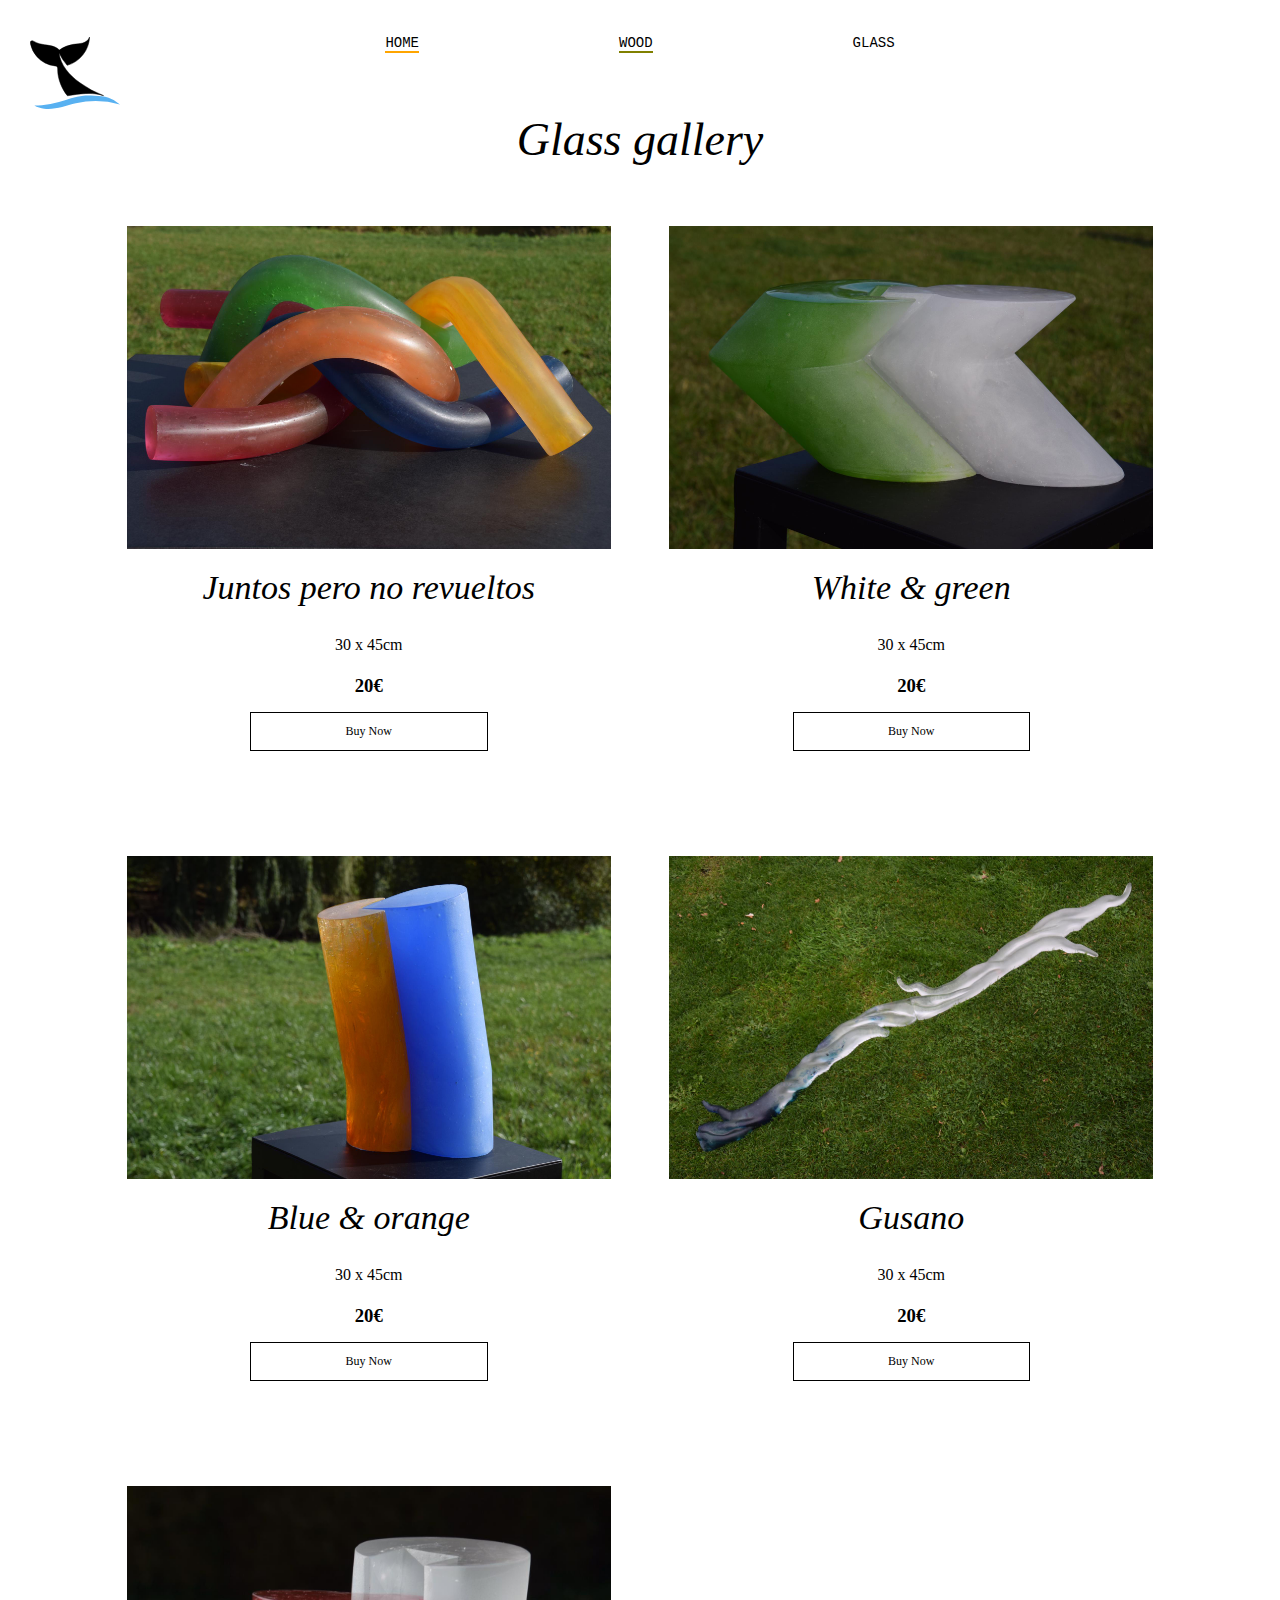
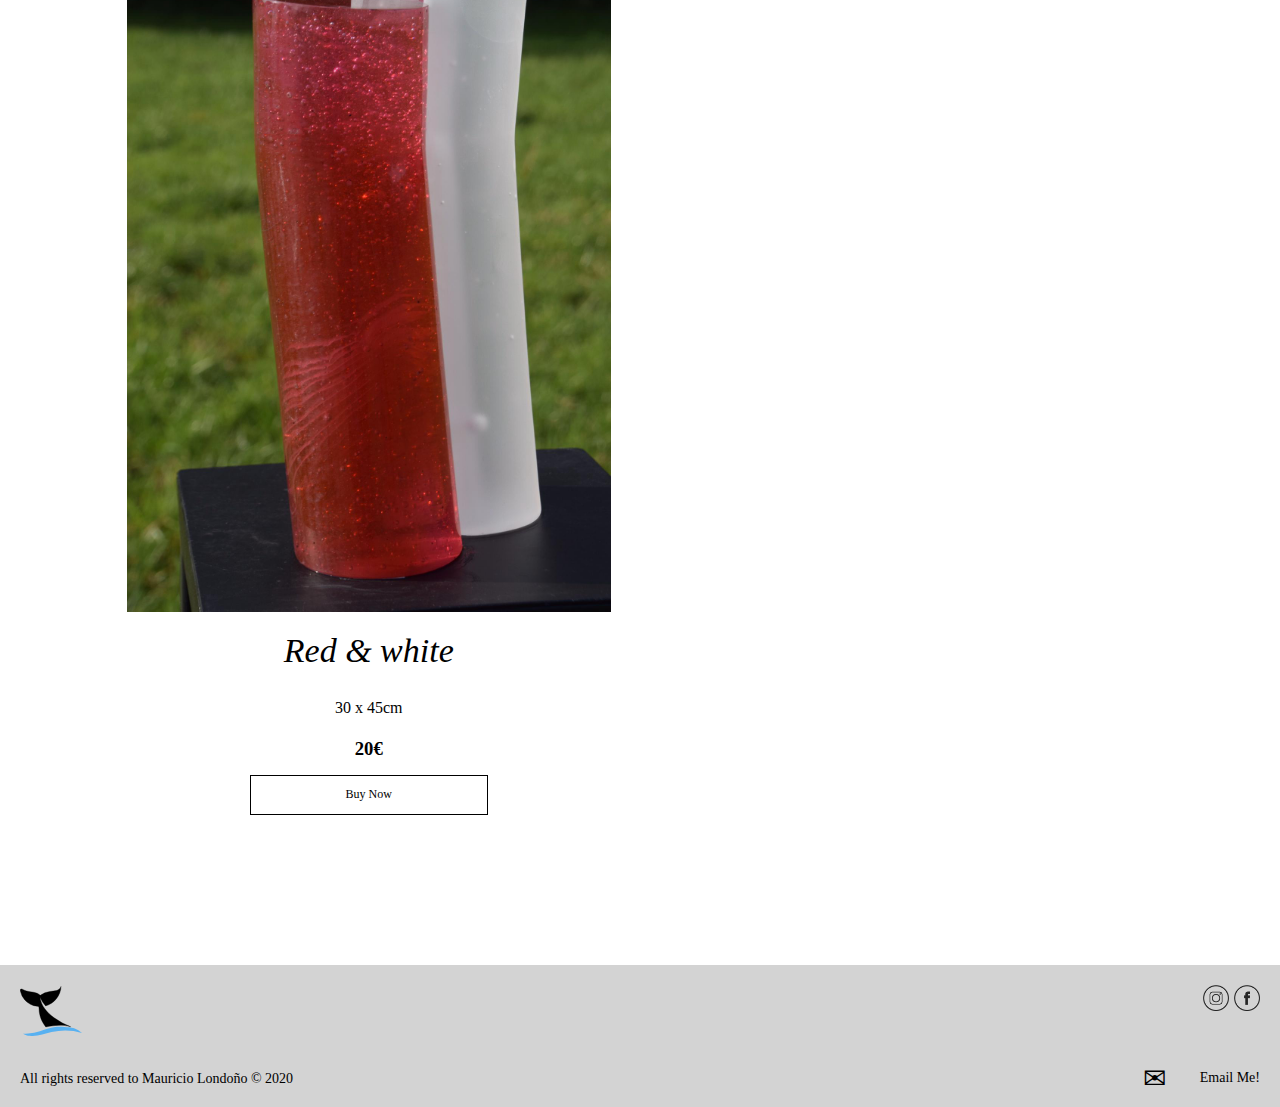
<file: glass.html>
<!DOCTYPE html>
<html lang="en">
  <head>
    <meta charset="UTF-8" />
    <meta name="viewport" content="width=device-width, initial-scale=1.0" />
    <title>Glass</title>
    <meta name="robots" content="noindex, nofollow" />
    <link rel="stylesheet" href="https://cdnjs.cloudflare.com/ajax/libs/font-awesome/4.7.0/css/font-awesome.min.css">
    <link rel="stylesheet" href="style.css" />
  </head>

  <body>
    <!-- <div class="language"> -->
      <!-- all content to be translated later -->
      <!-- <div class="content"> -->
        <!-- HEADER -->
        <div id="header">
          <img src="imgs/logo.svg" alt="logo" id="logo" />
          <nav class="nav" id="nav">
            <a href="index.html" class="homeLink">Home</a>
            <a href="wood.html" class="woodLink">Wood</a>
            <a href="#" class="active" class="glassLink">Glass</a>
          </nav>
          <!-- language selector -->
          <!-- <div class="langWrap">
            <a href="#" language="english" class="active">EN</a>
            <a href="#" language="español">ES</a>
            <a href="#" language="français">FR</a>
          </div> -->
        </div>

        <!-- GALLERY TEMPLATE -->
        <h1 class="glassGalleryTitle">Glass gallery</h1>
        <section id="glassList"></section>
          <template id="glassGalleryTemplate">
            <article>
              <div id="glassProduct">
                <img src="" alt="" class="img" />
                <h2 class="name"></h2>
                <p class="dimensions"></p>
                <h3 class="price"></h3>
                <a href="" onclick="" class="btn" target="_blank" data-id><button></button></a>
              </div>
            </article>
          </template>
        </div>

        <!-- FOOTER -->
        <footer>
          <div id="footer">
            <img src="imgs/logo.svg" alt="logo" class="logo" />
            <div class="copyright">
              All rights reserved to Mauricio Londoño &copy 2020
            </div>
            <a href="mailto:malondo50@yahoo.com" class="email">Email Me!</a>
            <div class="socialIcons">
              <a
                href="https://www.facebook.com/mauriciolondonoacosta"
                target="_blank"
                ><img src="imgs/facebook.png" alt="facebook" class="facebook"
              /></a>
              <a href="https://www.instagram.com/londono9544/" target="_blank"
                ><img
                  src="imgs/instagram.png"
                  alt="instagram"
                  class="instagram"
              /></a>
              <!-- <div class="phone">+32487675820</div> -->
            </div>
          </div>
        </footer>
      <!-- </div>
    </div> -->

    <script src="script.js"></script>
  </body>
</html>
</file>
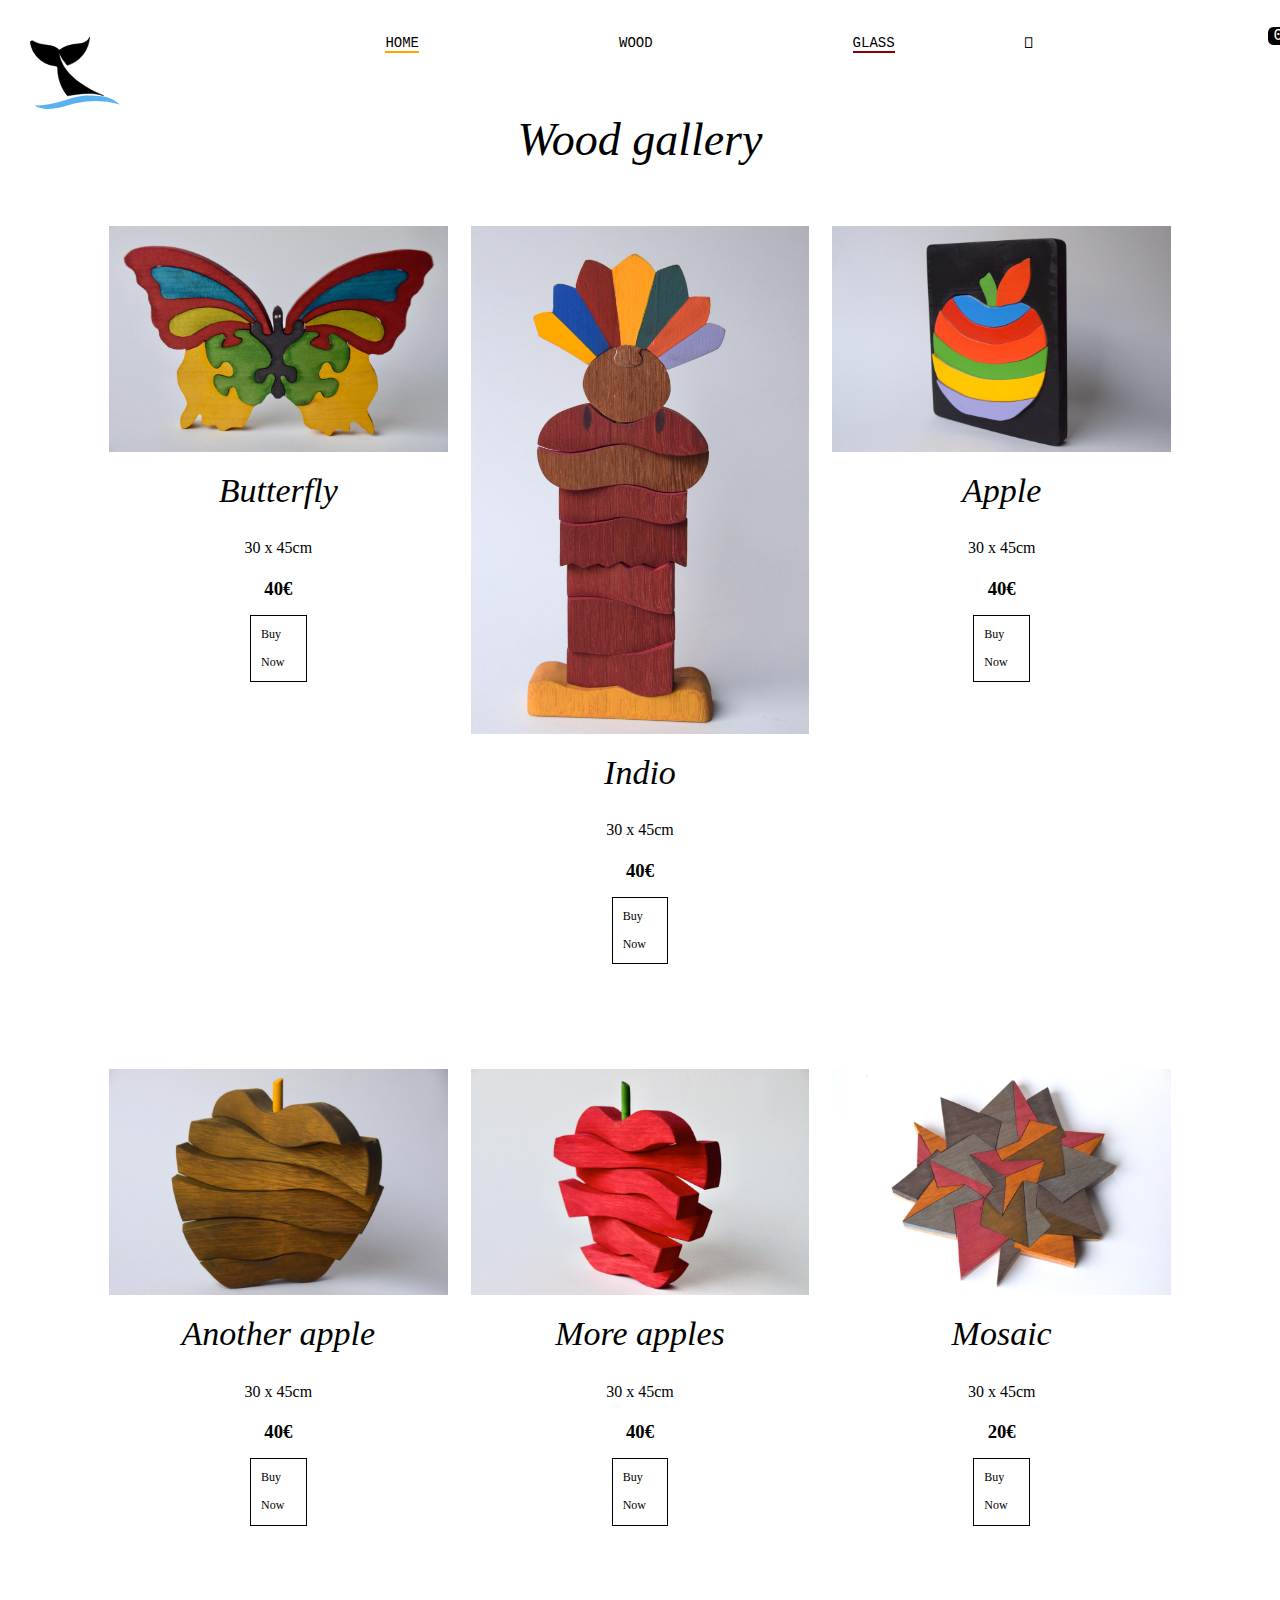
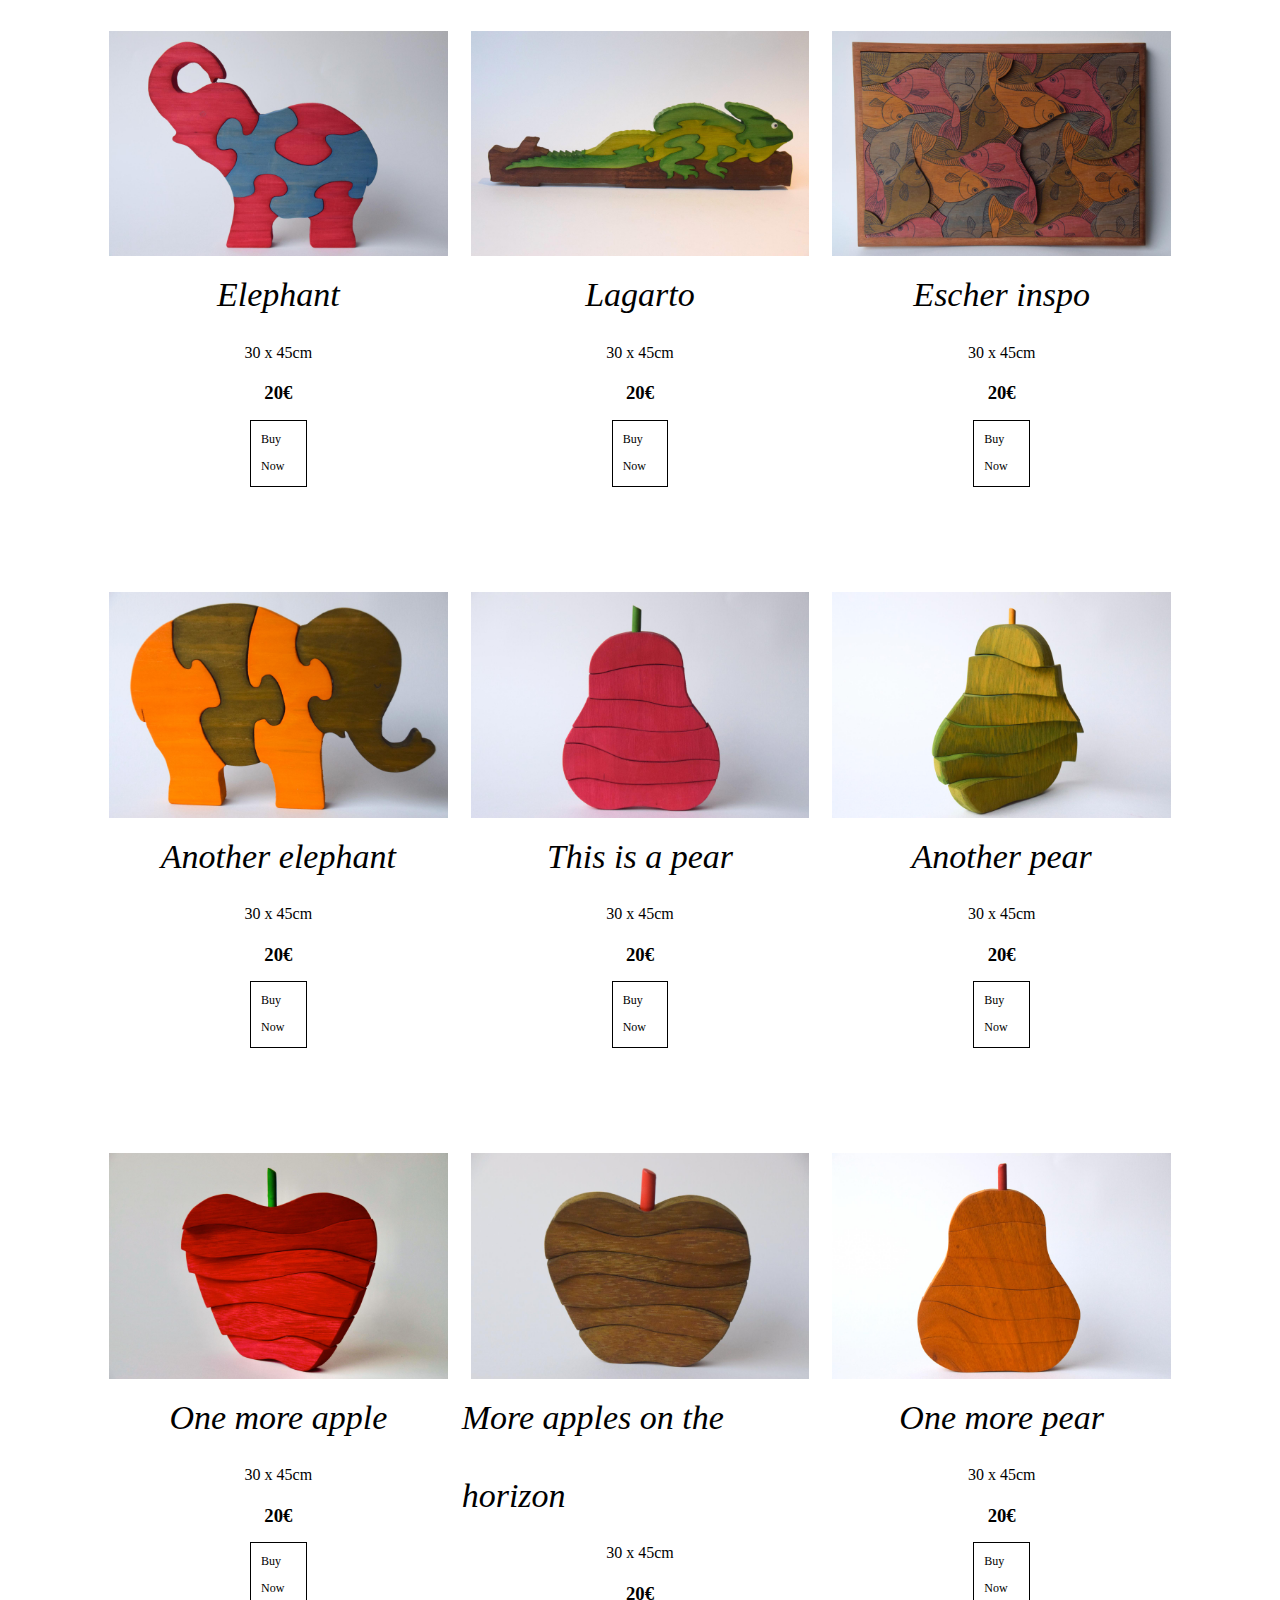
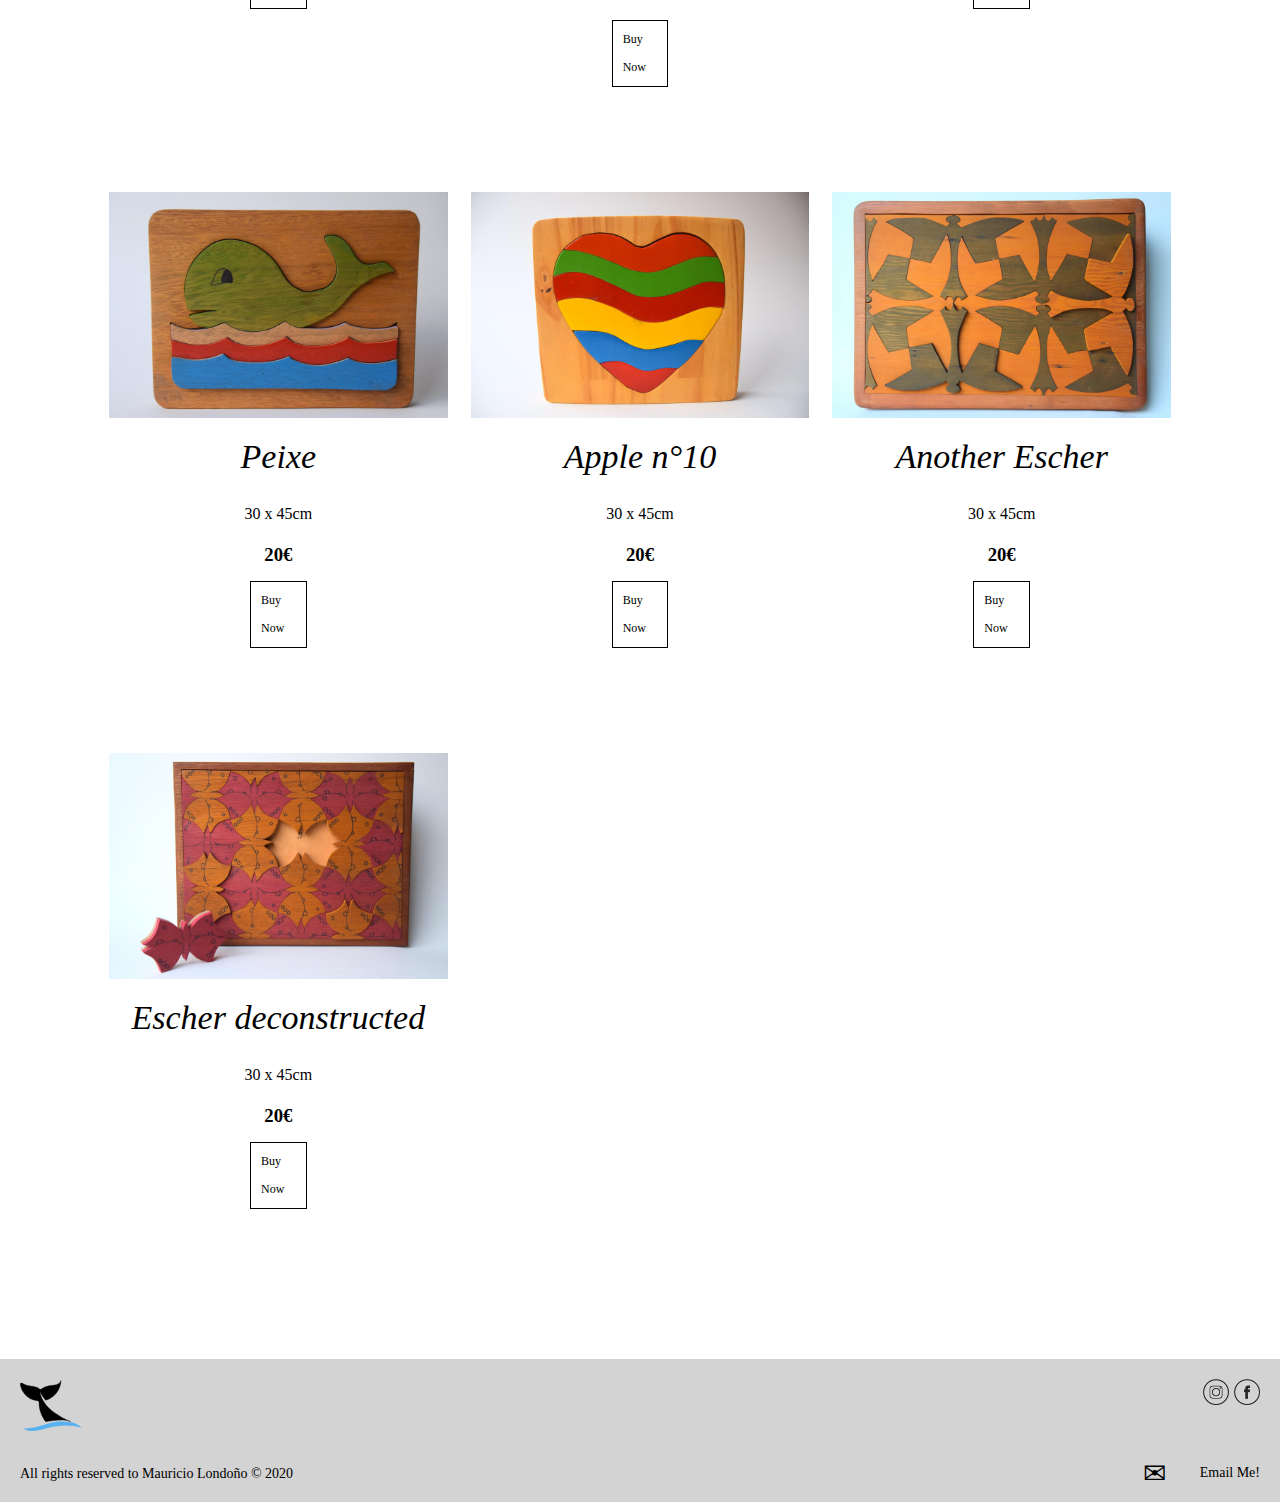
<file: wood.html>
<!DOCTYPE html>
<html lang="en">
  <head>
    <meta charset="UTF-8" />
    <meta name="viewport" content="width=device-width, initial-scale=1.0" />
    <title>Wood</title>
    <meta name="robots" content="noindex, nofollow" />
    <link rel="stylesheet" href="https://cdnjs.cloudflare.com/ajax/libs/font-awesome/4.7.0/css/font-awesome.min.css">
    <link rel="stylesheet" href="style.css" />
  </head>
  <body>
    <!-- <div class="language"> -->
      <!-- all content to be translated later -->
      <!-- <div class="content">  -->
        <!-- HEADER -->
        <div id="header">
          <img src="imgs/logo.svg" alt="logo" id="logo" />
          <nav class="nav" id="nav">
            <a href="index.html" class="homeLink">Home</a>
            <a href="#" class="active" class="woodLink">Wood</a>
            <a href="glass.html" class="glassLink">Glass</a>
          </nav>
          <!-- shopping cart -->
          <div class="cart-btn">
            <span class="nav-icon">
              <i class="fas fa-cart-plus"></i>
            </span>
            <div class="cart-items">0</div>
          </div>

          <!-- language selector -->
          <!-- <div class="langWrap">
            <a href="#" language="english" class="active">EN</a>
            <a href="#" language="español">ES</a>
            <a href="#" language="français">FR</a>
          </div> -->
        </div>

        <!-- GALLERY TEMPLATE -->
          <h1 class="woodGalleryTitle">Wood gallery</h1>
          <section id="woodList"></section>
            <template id="woodGalleryTemplate">
              <article>
                <div id="woodProduct">
                  <img src="" alt="" class="img" />
                  <h2 class="name"></h2>
                  <p class="dimensions"></p>
                  <h3 class="price"></h3>
                  <a href="" onclick="" class="btn" target="_blank" data-id><button></button></a>
                </div>
              </article>
            </template>
          </div>

        <!-- FOOTER -->
        <footer>
          <div id="footer">
            <img src="imgs/logo.svg" alt="logo" class="logo" />
            <div class="copyright">
              All rights reserved to Mauricio Londoño &copy 2020
            </div>
            <a href="mailto:malondo50@yahoo.com" class="email">Email Me!</a>
            <div class="socialIcons">
              <a
                href="https://www.facebook.com/mauriciolondonoacosta"
                target="_blank"
                ><img src="imgs/facebook.png" alt="facebook" class="facebook"
              /></a>
              <a href="https://www.instagram.com/londono9544/" target="_blank"
                ><img
                  src="imgs/instagram.png"
                  alt="instagram"
                  class="instagram"
              /></a>
              <!-- <div class="phone">+32487675820</div> -->
            </div>
          </div>
        </footer>
      <!-- </div>
    </div> -->

    <script src="script.js"></script>
  </body>
</html>
</file>
<file: style.css>
* {
  margin: 0;
}

/*--------- VARIABLES --------*/
:root {
  --simple-font: "Baskerville", serif;
  --main-font: "Transat Regular";
  --main-font-bold: "Transat Bold";
  --nav-font: "Courier New", Courier, monospace;
  --text-color: #000;
}

/*----------------------------- INDEX.HTML -------------------------*/
/*----------- HEADER ---------*/
#header {
  font-family: var(--nav-font);
  display: grid;
  grid-template-columns: 1fr 3fr 1fr;
  grid-template-rows: 1fr;
  grid-template-areas: "logo nav language";
  margin-top: 35px;
}
/* logo */
#logo {
  grid-area: logo;
  margin-left: 30px;
  width: 35%;
}
/* navigation */
#nav {
  grid-area: nav;
  display: flex;
  justify-content: center;
}
#nav a {
  grid-area: nav;
  margin: 0 100px;
  text-decoration: none;
  color: var(--text-color);
  text-transform: uppercase;
  font-size: 14px;
}
#nav a.woodLink {
  border-bottom: 2px solid olive;
  margin-bottom: 60px;
}
#nav a.woodLink:hover {
  border-bottom: transparent;
}
#nav a.glassLink {
  border-bottom: 2px solid darkred;
  margin-bottom: 60px;
}
#nav a.glassLink:hover {
  border-bottom: transparent;
}
#nav a.homeLink {
  border-bottom: 2px solid orange;
  margin-bottom: 60px;
}
#nav a.homeLink:hover {
  border-bottom: transparent;
}
#nav a:active {
  border-bottom: none;
}
/* language */
.language {
  text-align: right;
}
.langWrap a {
  text-transform: uppercase;
  padding-right: 6px;
  border-right: 1px solid;
  text-decoration: none;
  color: var(--text-color);
}
.langWrap .active {
  text-decoration: underline;
}
.langWrap a:last-of-type {
  border: none;
  margin-right: 20px;
}

/*------------ SHOPPING CART -----------*/
.cart-btn {
  position: relative;
  cursor: pointer;
}
.cart-items {
  position: absolute;
  top: -8px;
  right: -8px;
  background: black;
  padding: 0 5px;
  border-radius: 30%;
  color: white;
}

/*----------- PROFILE SECTION ----------*/
/* profile */
#profile {
  padding-bottom: 150px;
}
.profileImg {
  display: block;
  margin: 30px auto;
  width: 23%;
}
.profileTitle {
  text-align: center;
  margin: 50px 0 20px 0;
  font-size: 50px;
  font-family: var(--simple-font);
  font-weight: 100;
  font-style: italic;
}
.description {
  text-align: center;
  margin: 0 300px;
  font-size: 22px;
  font-family: var(--simple-font);
  line-height: 150%;
}

/*----------- WOOD SECTION ----------*/
#wood {
  display: grid;
  grid-template-columns: 50% 50%;
  grid-template-areas: "woodImg woodText";
  font-family: var(--simple-font);
}
#wood img {
  grid-area: woodImg;
  width: 65%;
  display: flex;
  margin-left: 200px;
  margin-bottom: 150px;
}
.woodText {
  display: grid;
  grid-template-columns: 1fr;
  grid-template-rows: 0.7fr 0.3fr 1fr;
  grid-template-areas: "woodSub" "woodDesc" "woodBtn";
}
#wood .woodSub {
  grid-area: woodSub;
  display: flex;
  align-self: flex-end;
  justify-content: center;
  font-style: italic;
  font-weight: 100;
  text-align: center;
  font-size: 50px;
}
#wood .woodDesc {
  grid-area: woodDesc;
  text-align: center;
  display: flex;
  align-self: center;
  justify-content: center;
  font-size: 20px;
}
#wood #woodBtn {
  grid-area: woodBtn;
  background: inherit;
  border: 1px solid;
  padding: 15px 45px;
  font-size: 14px;
  font-family: var(--simple-font);
  cursor: pointer;
}
#wood .readMoreBtn {
  grid-area: woodBtn;
  display: flex;
  align-self: flex-start;
  justify-content: center;
  cursor: pointer;
}

/*----------- GLASS SECTION ----------*/
#glass {
  display: grid;
  grid-template-columns: 50% 50%;
  grid-template-areas: "glassText glassImg";
  font-family: var(--simple-font);
}
#glass img {
  grid-area: glassImg;
  width: 65%;
  display: flex;
  justify-content: left;
}
.glassText {
  display: grid;
  grid-template-columns: 1fr;
  grid-template-rows: 0.7fr 0.3fr 1fr;
  grid-template-areas: "glassSub" "glassDesc" "glassBtn";
}
#glass .glassSub {
  grid-area: glassSub;
  font-style: italic;
  font-weight: 100;
  display: flex;
  align-self: flex-end;
  justify-content: center;
  font-size: 50px;
}
#glass .glassDesc {
  grid-area: glassDesc;
  display: flex;
  align-self: center;
  justify-content: center;
  font-size: 20px;
}
#glass #glassBtn {
  grid-area: glassBtn;
  background: inherit;
  border: 1px solid;
  padding: 15px 45px;
  font-size: 14px;
  font-family: var(--simple-font);
  cursor: pointer;
}
#glass .readMoreBtn {
  grid-area: glassBtn;
  display: flex;
  align-self: flex-start;
  justify-content: center;
  cursor: pointer;
}

/*----------- FOOTER ---------*/
#footer {
  display: grid;
  grid-template-columns: 1fr 1fr;
  grid-template-rows: 1fr 1fr;
  grid-template-areas:
    "logo socialMedia"
    "copyright email";
  padding: 20px;
  margin-top: 50px;
  background-color: lightgrey;
}
/* copyright */
.copyright {
  grid-area: copyright;
  margin-top: 30px;
  font-size: 14px;
  display: flex;
  align-self: flex-end;
}
/* logo */
.logo {
  grid-area: logo;
  width: 10%;
}
/* social media icons */
.socialIcons img {
  grid-area: socialMedia;
  float: right;
  margin-left: 5px;
  width: 26px;
}
/* email */
a.email {
  grid-area: email;
  display: flex;
  justify-content: flex-end;
  align-self: flex-end;
  color: var(--text-color);
  text-decoration: none;
  font-size: 14px;
}
a.email::before {
  content: "✉";
  width: 25px;
  transform: scale(2);
  margin-right: 20px;
}
/* phone */
.phone {
  grid-area: email;
  display: flex;
  justify-content: flex-end;
  align-content: flex-start;
}
.phone::before {
  content: "☏";
  width: 25px;
  transform: scale(1.5);
}

/*----------------------------- WOOD.HTML -------------------------*/
/*-------------- TITLE ------------*/
#woodGallery {
  font-family: var(--simple-font);
}
.woodGalleryTitle,
.glassGalleryTitle {
  font-weight: 100;
  font-size: 46px;
  font-style: italic;
  text-align: center;
  margin-bottom: 60px;
}
/*----------- WOOD GALLERY ---------*/
/* grid setup */
#woodList {
  display: grid;
  grid-template-columns: repeat(3, 1fr);
  grid-template-rows: repeat(6, 0.4fr);
  row-gap: 5px;
  column-gap: 5px;
  margin: 0 100px;
}
/* template elements */
#woodList .img {
  display: block;
  margin-right: auto;
  margin-left: auto;
  width: 95%;
}
h2.name,
p.dimensions,
h3.price,
.btn {
  display: grid;
  justify-content: center;
  align-self: center;
  line-height: 2.3em;
}
h2.name {
  font-weight: 100;
  font-size: 34px;
  font-style: italic;
}
.btn {
  background: inherit;
  border: 1px solid;
  padding: 5px 10px;
  margin: 5px 150px 100px 150px;
  font-size: 12px;
  font-family: var(--simple-font);
  cursor: pointer;
  text-decoration: none;
  color: var(--text-color);
}

/*----------------------------- GLASS.HTML -------------------------*/
/*----------- GLASS GALLERY ---------*/
/* grid setup */
#glassList {
  display: grid;
  grid-template-columns: repeat(2, 1fr);
  grid-template-rows: repeat(3, 0.4fr);
  row-gap: 5px;
  column-gap: 5px;
  margin: 0 100px;
  font-family: var(--simple-font);
}
/* template elements */
#glassList .img {
  display: block;
  margin-right: auto;
  margin-left: auto;
  width: 90%;
}

/*--------------------------- MEDIA QUERIES -------------------------*/
/*----------- TABLET VIEW -------------*/
@media screen and (max-width: 1200px) and (min-device-width: 768px) {
  /*---- INDEX.HTML ----*/
  /* header */
  #logo {
    width: 40%;
  }
  #nav a {
    margin: 0 45px;
    font-size: 14px;
  }
  .language {
    font-size: 18px;
  }
  /* profile */
  .profileImg {
    width: 28%;
    margin: 10px auto;
  }
  .description {
    margin: 0 100px;
  }
  /* wood & glass preview */
  #wood img {
    margin-left: 100px;
    margin-bottom: 100px;
    width: 70%;
  }
  #wood .woodSub,
  #glass .glassSub {
    font-size: 40px;
  }
  #wood .woodDesc,
  #glass .glassDesc {
    margin: 40px 0;
  }
  #wood #woodBtn,
  #glass #glassBtn {
    padding: 15px 35px;
  }
  /* footer */
  #footer {
    padding: 10px;
  }
  .copyright {
    margin: 0;
    font-size: 12px;
  }
  a.email {
    font-size: 12px;
  }
  .socialIcons img {
    width: 15px;
  }

  /*---- WOOD.HTML & GLASS.HTML -----*/
  .woodGalleryTitle,
  .glassGalleryTitle {
    font-size: 40px;
    margin-top: 30px;
  }
  #woodList,
  #glassList {
    grid-template-columns: repeat(2, 1fr);
    margin: 0 10px;
  }
  .woodList .img {
    width: 70%;
  }
  h2.name {
    font-size: 36px;
    font-weight: 100;
  }
  p.dimensions {
    font-size: 20px;
  }
  h3.price {
    font-size: 24px;
  }
  .btn {
    margin: 5px 120px 100px 120px;
    padding: 3px 15px;
    font-size: 18px;
  }
}

/*----------- MOBILE VIEW -------------*/
@media screen and (max-width: 420px) {
  /*---- INDEX.HTML ----*/
  /* header */
  #logo {
    width: 40%;
  }
  #nav a {
    margin: 0 15px;
    font-size: 12px;
  }
  .language {
    font-size: 12px;
  }
  .langWrap a {
    padding-right: 3px;
  }
  .langWrap a:last-of-type {
    margin-right: 5px;
  }
  /* profile */
  #profile {
    padding-bottom: 80px;
  }
  .profileImg {
    width: 35%;
  }
  .profileTitle {
    font-size: 32px;
    margin-top: 0;
  }
  .description {
    margin: 0 30px;
    font-size: 16px;
    line-height: 130%;
  }
  /* wood & glass preview */
  .woodText,
  .glassText {
    margin: 0 30px;
  }
  #wood img {
    margin-left: 50px;
    margin-bottom: 80px;
    width: 75%;
  }
  #glass img {
    width: 75%;
  }
  #wood .woodSub,
  #glass .glassSub {
    font-size: 26px;
  }
  #wood .woodDesc,
  #glass .glassDesc {
    font-size: 14px;
    margin: 20px 0;
    text-align: center;
  }
  #wood #woodBtn,
  #glass #glassBtn {
    padding: 8px 15px;
    font-size: 10px;
  }
  /* footer */
  #footer {
    padding: 10px;
  }
  .copyright {
    margin: 0;
    font-size: 8px;
    text-align: left;
  }
  a.email {
    font-size: 8px;
  }
  /* social media icons */
  .socialIcons img {
    width: 10px;
  }

  /*---- WOOD.HTML & GLASS.HTML -----*/
  .woodGalleryTitle,
  .glassGalleryTitle {
    font-size: 28px;
    margin-top: 20px;
    margin-bottom: 50px;
  }
  #woodList,
  #glassList {
    grid-template-columns: 1fr;
    margin: 0 20px;
  }
  #woodProduct .img,
  #glassProduct .img {
    width: 70%;
  }
  h2.name {
    font-size: 26px;
  }
  p.dimensions {
    font-size: 14px;
  }
  h3.price {
    font-size: 16px;
  }
  .btn {
    margin: 10px 150px 70px 150px;
    padding: 0 5px;
    font-size: 10px;
  }
}

/*----------- OTHER MOBILES -----------*/
/*mobile 375 or smaller*/
@media screen and (max-width: 375px) {
  /*---- INDEX.HTML ----*/
  /* header */
  #logo {
    width: 50%;
  }
  #nav a {
    margin: 0 10px;
    font-size: 12px;
  }
  .language {
    font-size: 10px;
  }
  .langWrap a {
    padding-right: 10px;
    border-right: 0;
  }
  .langWrap a:last-of-type {
    padding-right: 5px;
  }
  .langWrap {
    display: grid;
  }
  /* profile */
  .profileImg {
    width: 35%;
  }
  .profileTitle {
    font-size: 28px;
  }
  .description {
    margin: 0 35px;
    font-size: 14px;
    line-height: 140%;
  }
  /* wood & glass preview */
  .woodText,
  .glassText {
    margin: 0 36px;
    text-align: center;
  }
  #wood .woodSub,
  #glass .glassSub {
    font-size: 22px;
  }
  #wood .woodDesc,
  #glass .glassDesc {
    font-size: 12px;
    margin: 20px 0;
    text-align: center;
  }
  #wood #woodBtn,
  #glass #glassBtn {
    padding: 6px 12px;
    font-size: 8px;
  }

  /*---- WOOD.HTML & GLASS.HTML -----*/
  .woodGalleryTitle,
  .glassGalleryTitle {
    font-size: 26px;
  }
  h2.name {
    font-size: 24px;
  }
  .btn {
    margin: 10px 130px 70px 130px;
    padding: 0 5px;
    font-size: 10px;
  }
}
</file>
